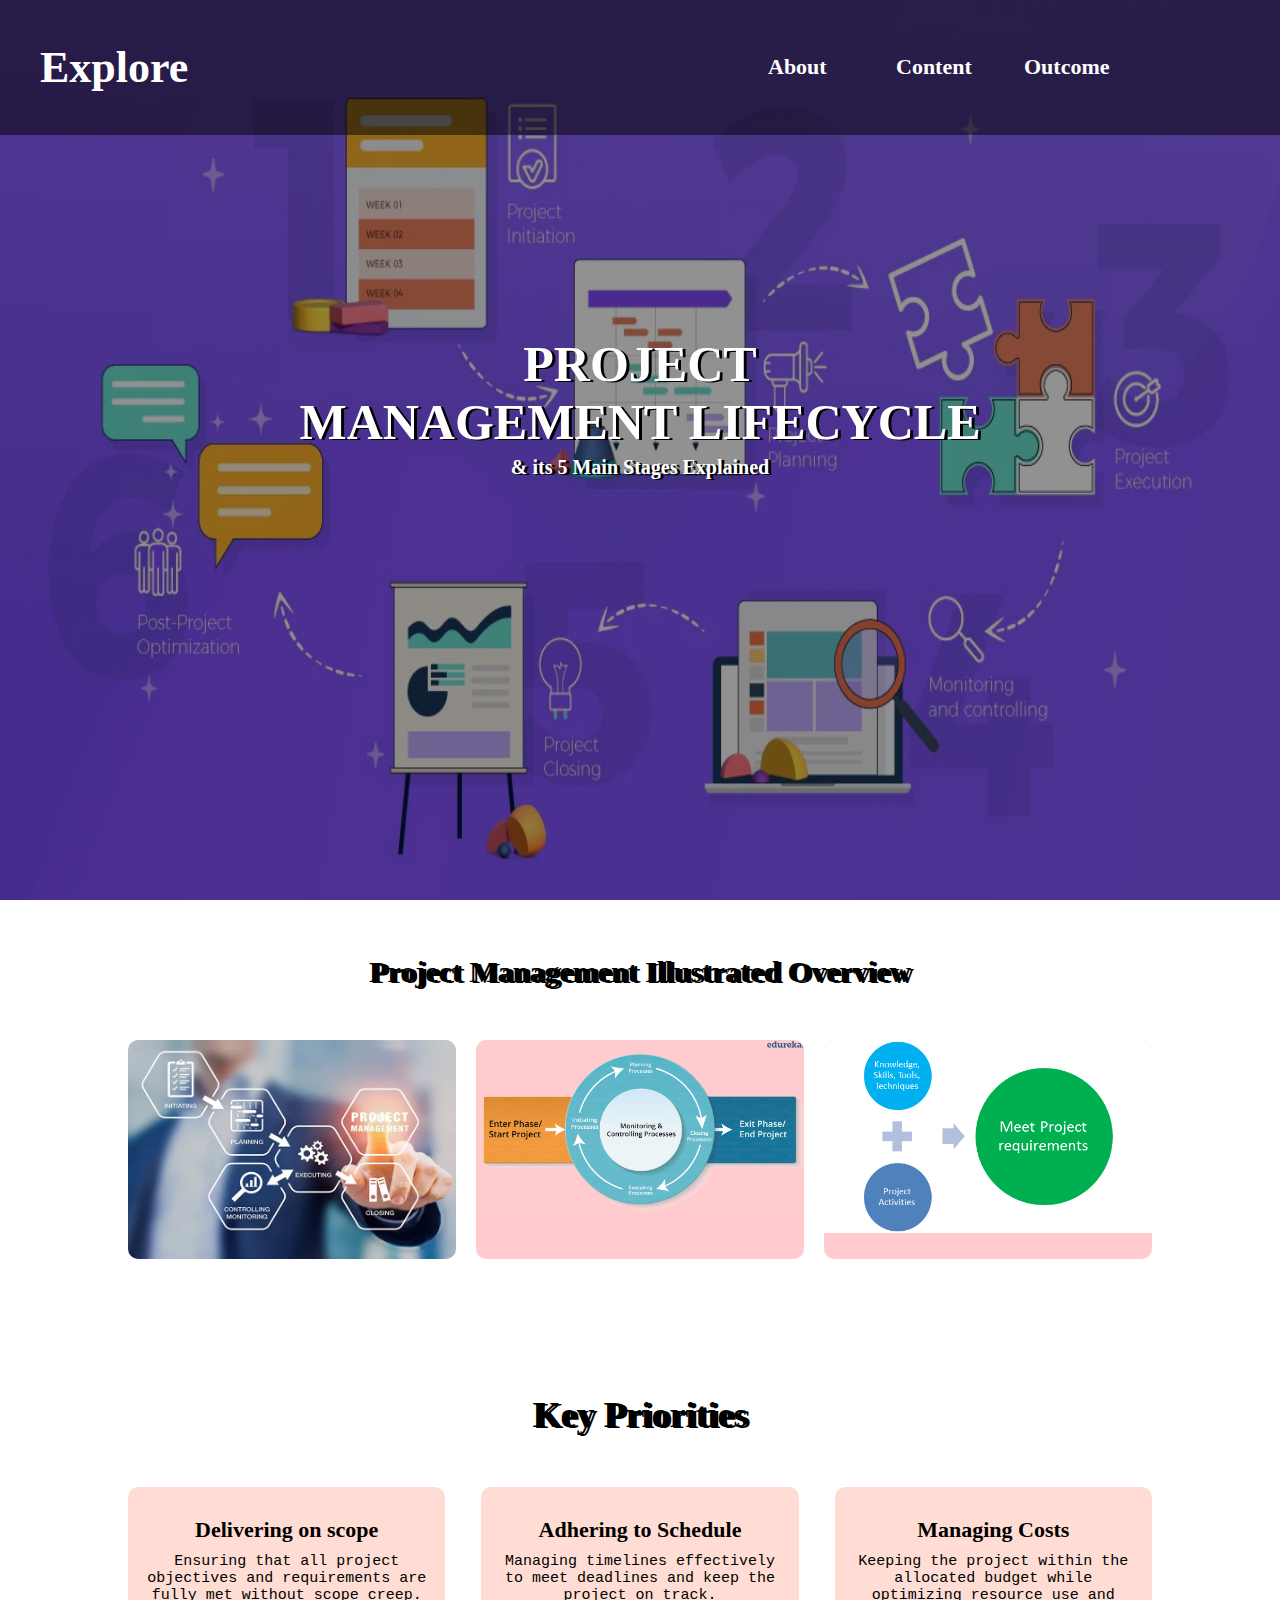
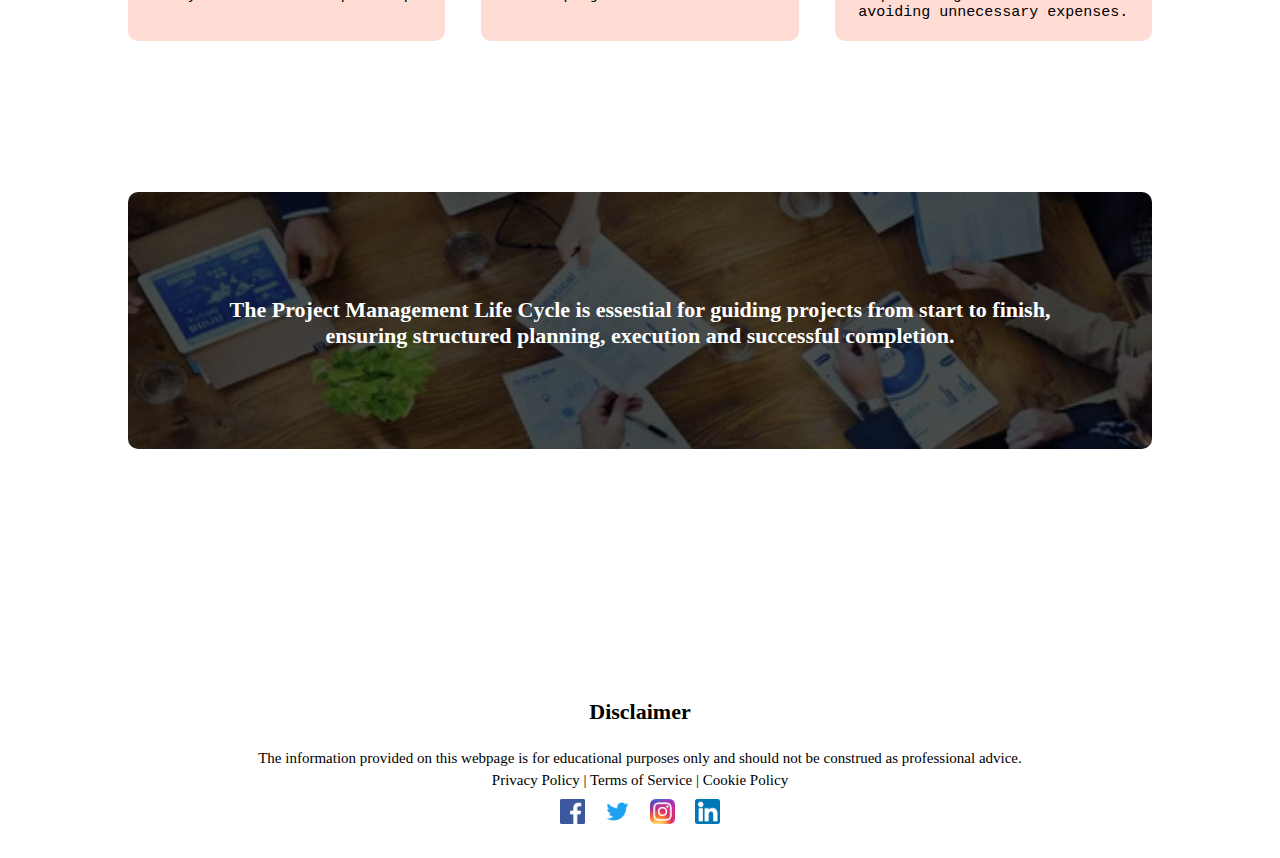
<file: index.html>
<!DOCTYPE html>
<html lang="en">
<head>
    <meta charset="UTF-8">
    <meta name="viewport" content="width=device-width, initial-scale=1.0">
    <title>Project life cycle</title>
    <link rel="stylesheet" href="style.css">
</head>
<body>
    <header class="head">
        <nav>
            <div class="logo">
                <h1>Explore</h1>
            </div>
            <div class="menu">
                <a href="about.html">About</a>
                <a href="content.html">Content</a>
                <a href="outcome.html">Outcome</a>
            </div>
        </nav>
        <main>
            <section>
                <h1>PROJECT <br>MANAGEMENT LIFECYCLE</h1>
                <p>& its 5 Main Stages Explained</p>
            </section>
        </main>
    </header>
    <!------Overview------------>
    <section class="overview">
        <h1>Project Management Illustrated Overview</h1>
        <div class="row">
            <div class="overview-col">
                <img src="images/phases.webp">
                <div class="layer">
                    <h3>Phases of Project Management</h3>
                </div>
            </div>
            <div class="overview-col">
                <img src="images/process-groups.png">
                <div class="layer">
                    <h3>Process Groups</h3>
                </div>
            </div>
            <div class="overview-col">
                <img src="images/projectmeet.webp">
                <div class="layer">
                    <h3>Requirements</h3>
                </div>
            </div>
        </div>
    </section>
    <!-------------Key priorities---------->
    <section class="layout">
        <h1>Key Priorities</h1>
        <div class="row">
            <div class="key-col">
                <h3>Delivering on scope</h3>
                <p>Ensuring that all project objectives and requirements are fully met without scope creep.</p>
            </div> 
            <div class="key-col" >
                <h3>Adhering to Schedule</h3>
                <p>Managing timelines effectively to meet deadlines and keep the project on track.</p>
            </div> 
            <div class="key-col" >
                <h3>Managing Costs</h3>
                <p>Keeping the project within the allocated budget while optimizing resource use and avoiding unnecessary expenses.</p>
            </div>
        </div>
    </section>
    <section class="pmi">
        <h1>The Project Management Life Cycle is essestial for guiding projects from start to finish,<br>ensuring structured planning, execution and successful completion.</h1>
    </section>
    <!-----------footer--------->
    <section class="footer">
        <h1>Disclaimer</h1>
        <div class="footer-content">
            <p>The information provided on this webpage is for educational purposes only and should not be construed as professional advice.</p>
            <p>Privacy Policy | Terms of Service | Cookie Policy</p>
        </div>
            <div class="icons">
                <a href="https://www.facebook.com" target="_blank"><img src="images/Facebook.png" alt="Facebook"></a>
                <a href="https://www.twitter.com" target="_blank"><img src="images/twitter.png" alt="Twitter"></a>
                <a href="https://www.instagram.com" target="_blank"><img src="images/Instagram.webp" alt="Instagram"></a>
                <a href="https://www.linkedin.com" target="_blank"><img src="images/linkedin.png" alt="linkedin"></a>
            </div>
    </section>
</body>
</html>
</file>
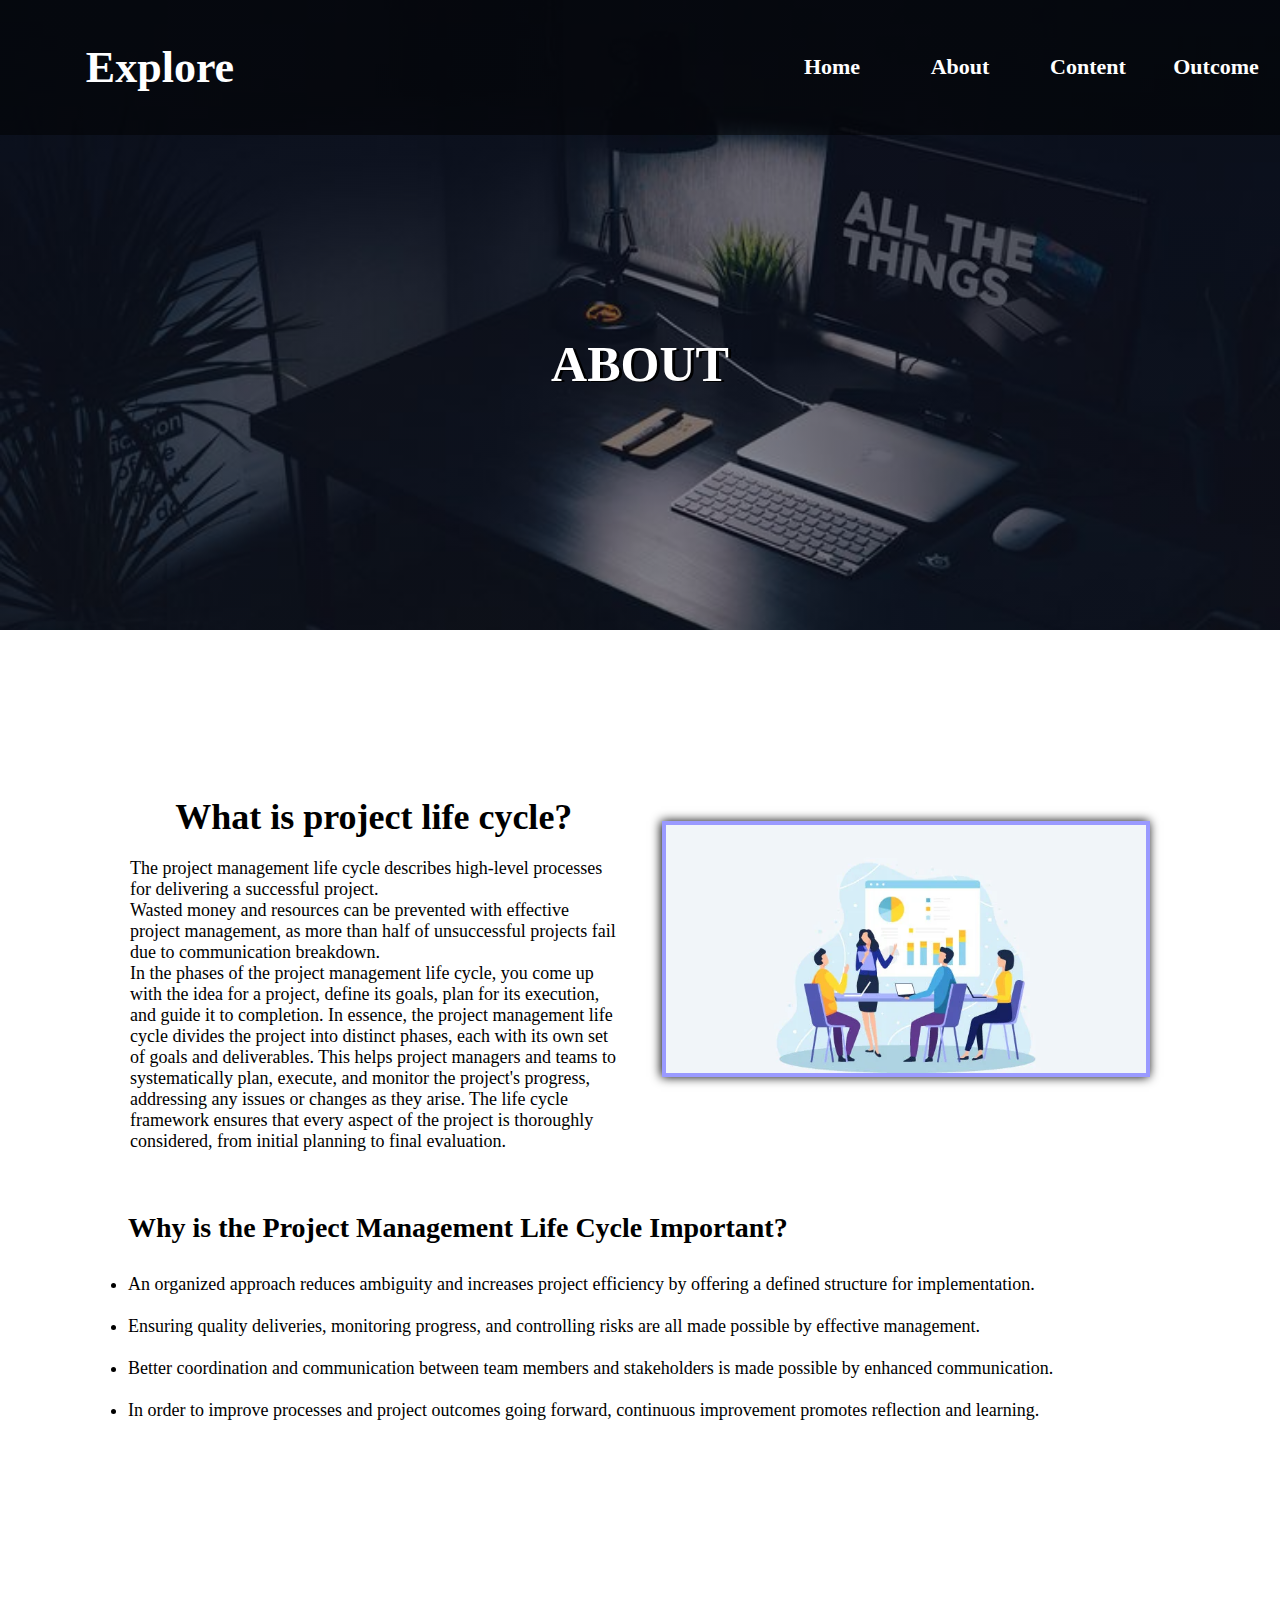
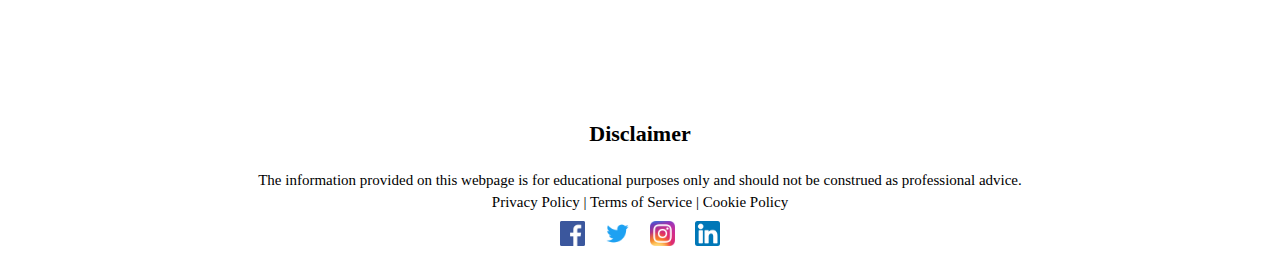
<file: about.html>
<!DOCTYPE html>
<html lang="en">
<head>
    <meta charset="UTF-8">
    <meta name="viewport" content="width=device-width, initial-scale=1.0">
    <title>Project life cycle</title>
    <link rel="stylesheet" href="style.css">
</head>
<body>
    <header class="sub-header">
        <nav>
            <div class="logo">
                <h1>Explore</h1>
            </div>
            <div class="menu">
                <a href="index.html">Home</a>
                <a href="about.html">About</a>
                <a href="content.html">Content</a>
                <a href="outcome.html">Outcome</a>
            </div>
        </nav>
        <main>
            <section>
                <h1>ABOUT</h1>
            </section>
        </main>
    </header>
    <!-------------About content------------>
    <section class="about">
        <div class="row">
            <div class="about-col">
                <h1>What is project life cycle?</h1>
                <p>The project management life cycle describes high-level processes for delivering a successful project.<br>Wasted money and resources can be prevented with effective project management, as more than half of unsuccessful projects fail due to communication breakdown.<br> In the phases of the project management life cycle, you come up with the idea for a project, define its goals, plan for its execution, and guide it to completion.
                    In essence, the project management life cycle divides the project into distinct phases, each with its own set of goals and deliverables. This helps project managers and teams to systematically plan, execute, and monitor the project's progress, addressing any issues or changes as they arise. The life cycle framework ensures that every aspect of the project is thoroughly considered, from initial planning to final evaluation.
                </p>
            </div>
            <div class="about-col">
                <img src="images/projectabout.webp">
            </div>
        </div>
        <div class="importance">
            <h1>Why is the Project Management Life Cycle Important?</h1>
            <ul>
                <li>An organized approach reduces ambiguity and increases project efficiency by offering a defined structure for implementation.</li>
                <br>
                <li>Ensuring quality deliveries, monitoring progress, and controlling risks are all made possible by effective management.</li>
                <br>
                <li>Better coordination and communication between team members and stakeholders is made possible by enhanced communication.</li>
                <br>
                <li>In order to improve processes and project outcomes going forward, continuous improvement promotes reflection and learning.</li>
            </ul>
        </div>
    </section>    
    <!-----------footer--------->
    <section class="footer">
        <h1>Disclaimer</h1>
        <div class="footer-content">
            <p>The information provided on this webpage is for educational purposes only and should not be construed as professional advice.</p>
            <p>Privacy Policy | Terms of Service | Cookie Policy</p>
        </div>
            <div class="icons">
                <a href="https://www.facebook.com" target="_blank"><img src="images/Facebook.png" alt="Facebook"></a>
                <a href="https://www.twitter.com" target="_blank"><img src="images/twitter.png" alt="Twitter"></a>
                <a href="https://www.instagram.com" target="_blank"><img src="images/Instagram.webp" alt="Instagram"></a>
                <a href="https://www.linkedin.com" target="_blank"><img src="images/linkedin.png" alt="linkedin"></a>
            </div>
    </section>
</body>
</html>
</file>
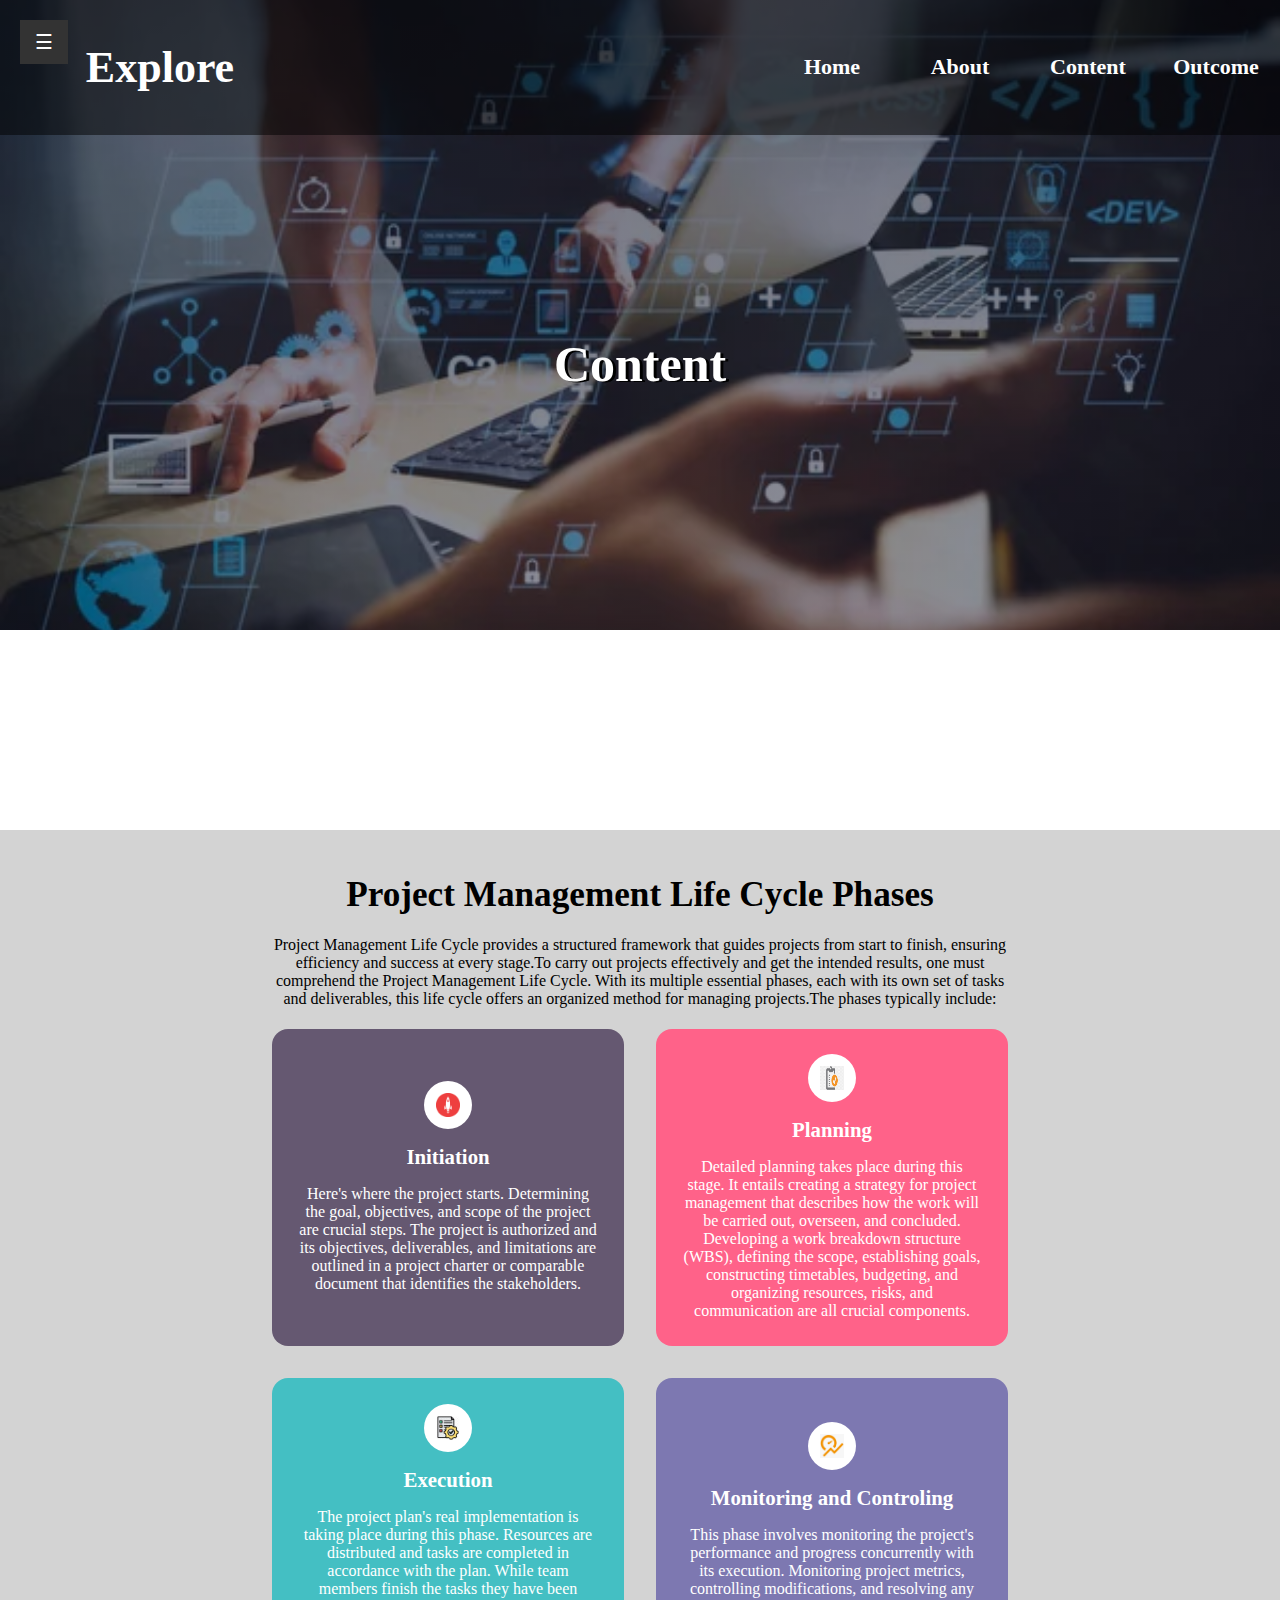
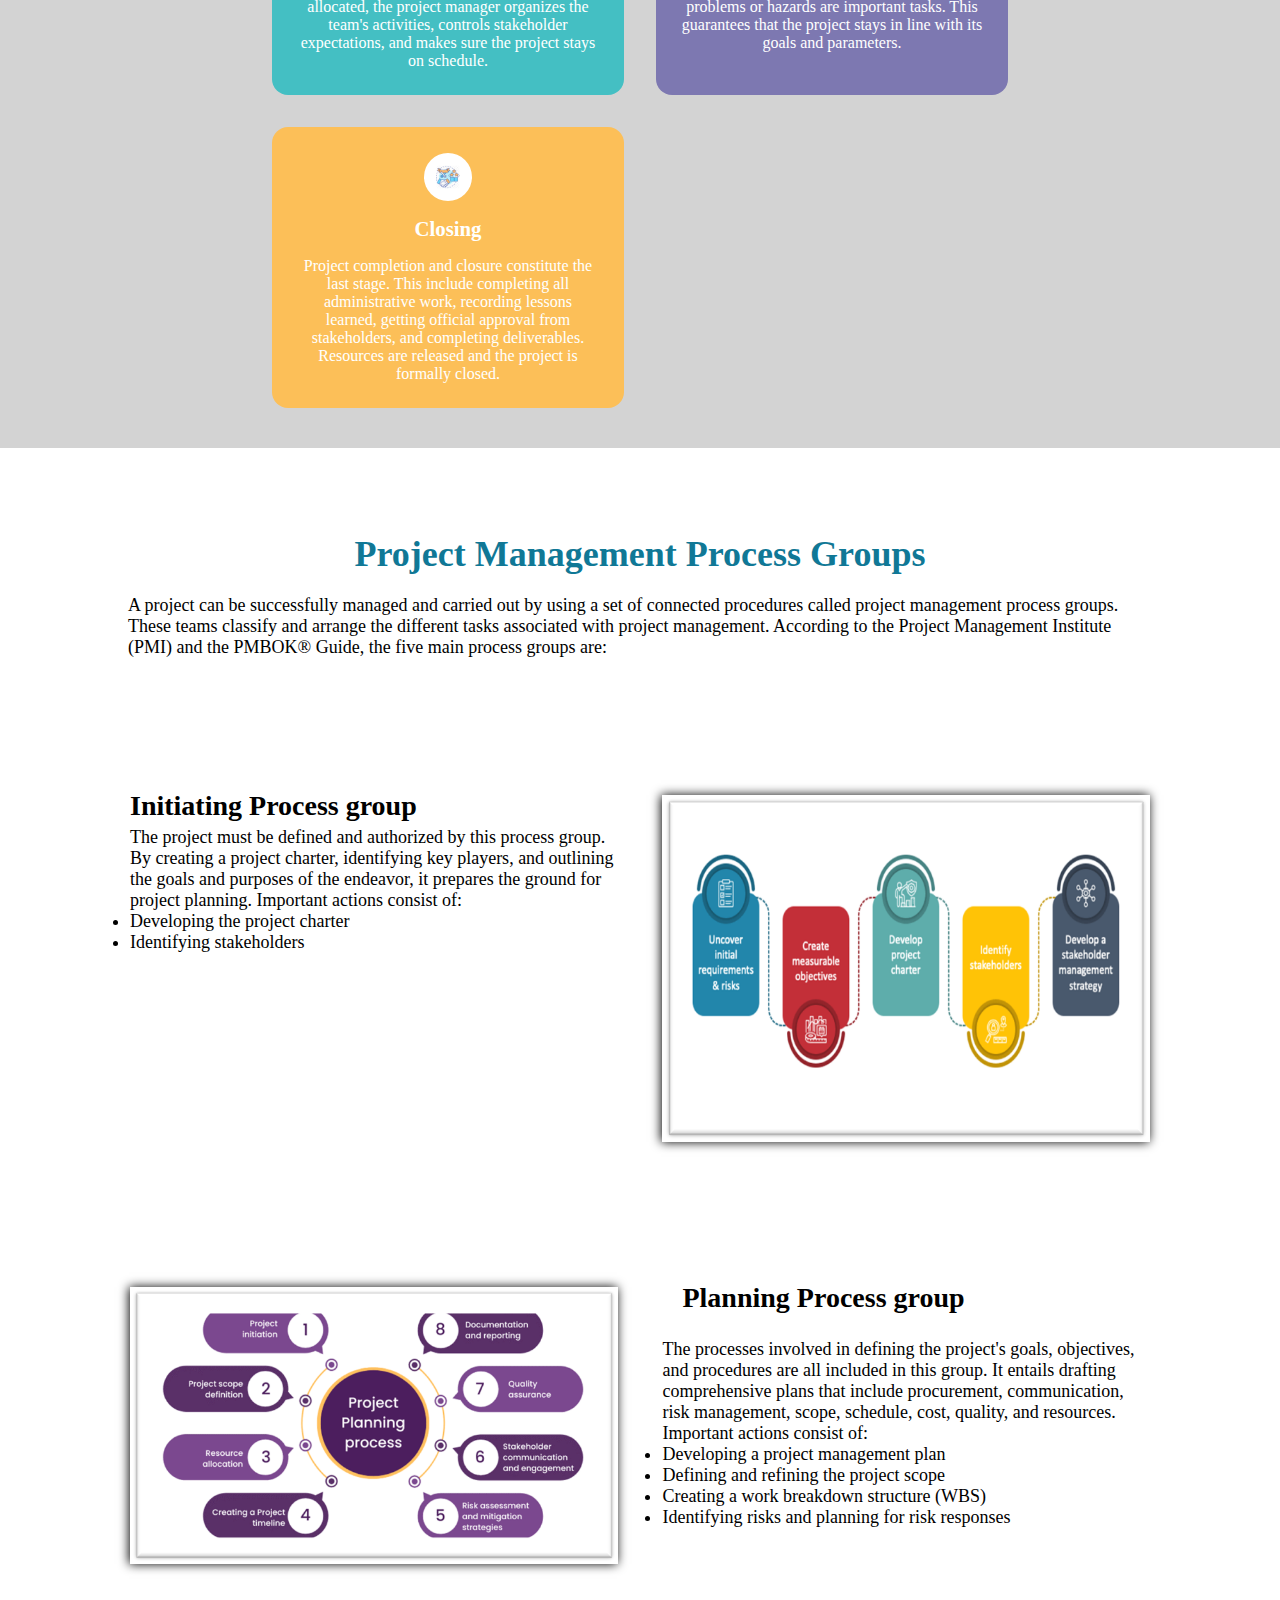
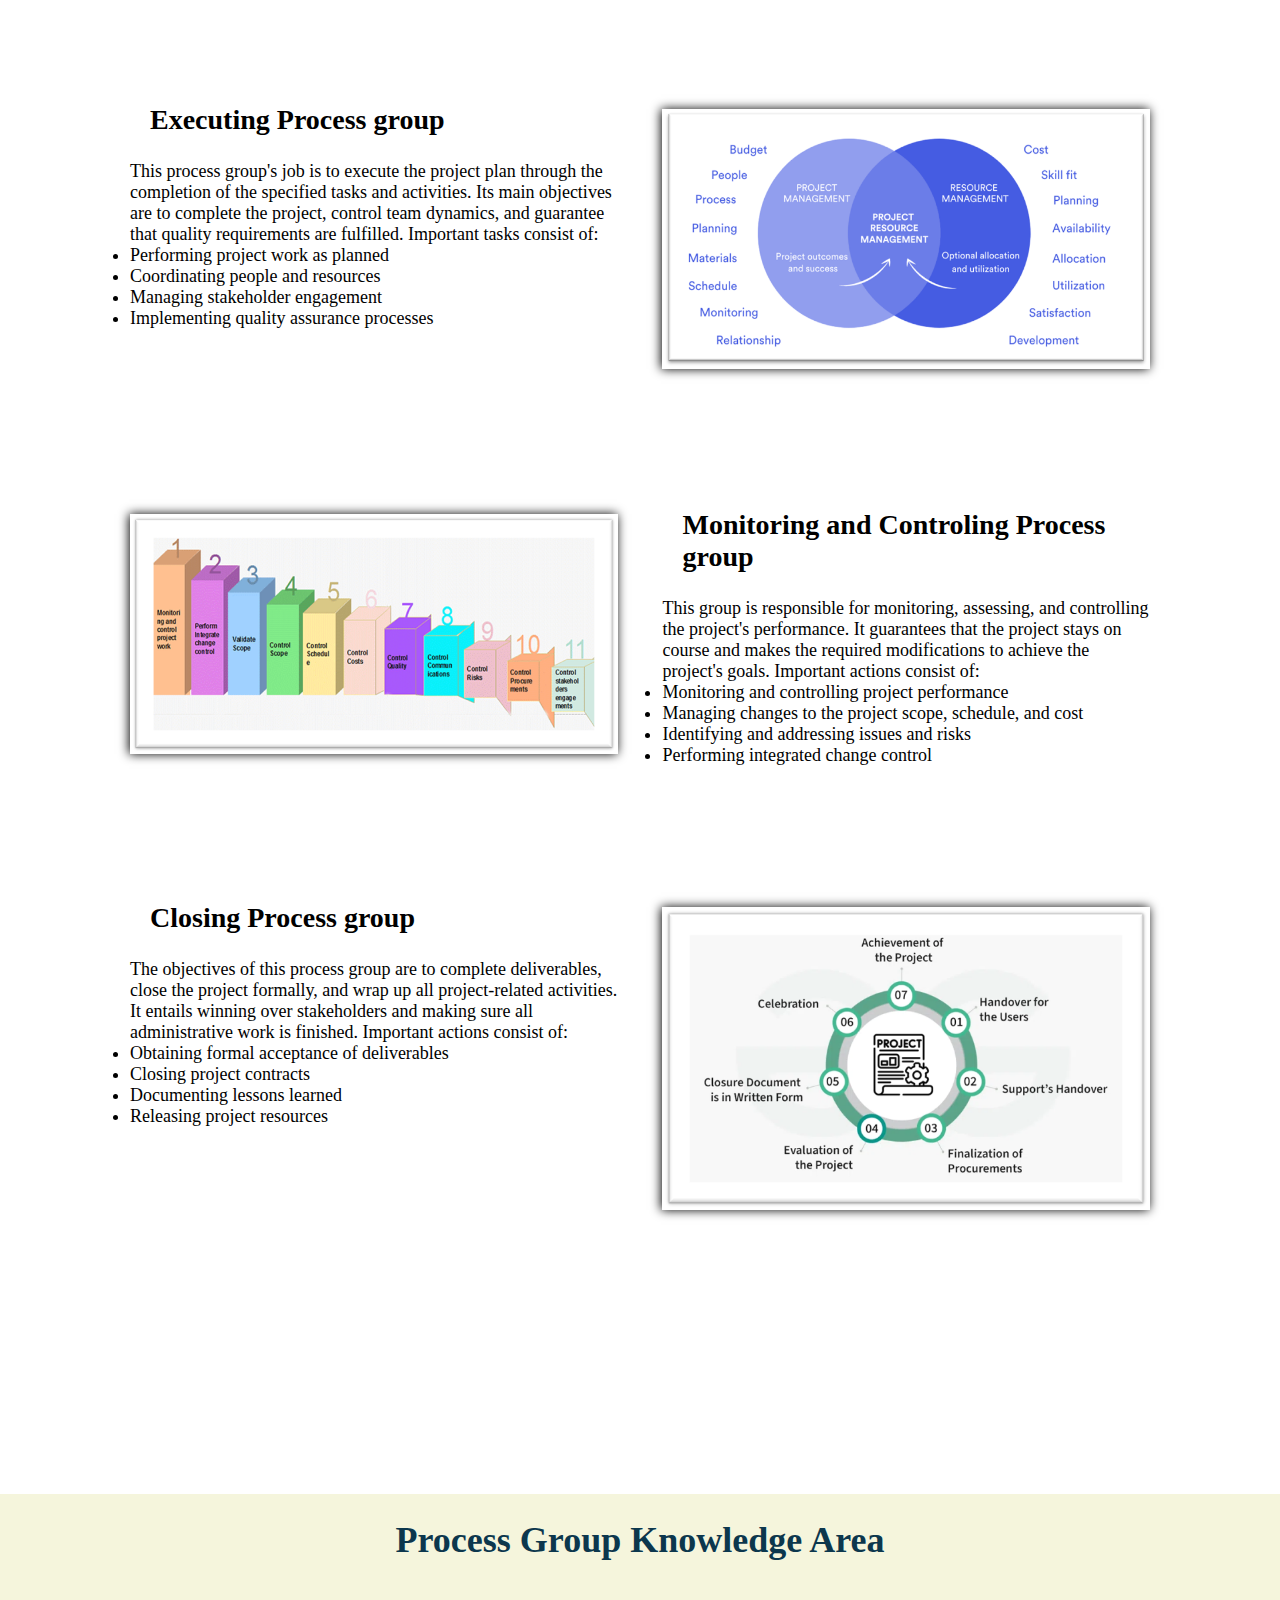
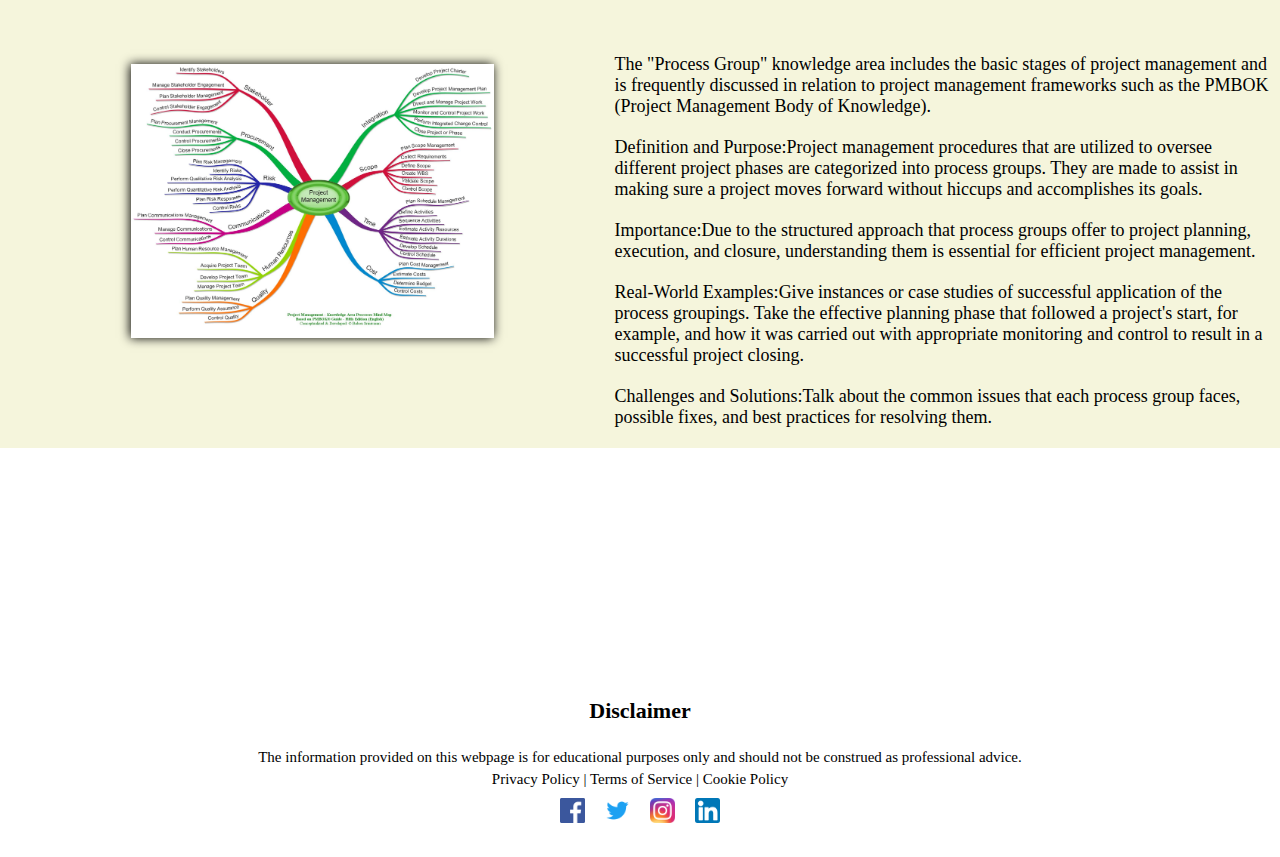
<file: content.html>
<!DOCTYPE html>
<html lang="en">
<head>
    <meta charset="UTF-8">
    <meta name="viewport" content="width=device-width, initial-scale=1.0">
    <title>Project life cycle</title>
    <link rel="stylesheet" href="style.css">
</head>
<body>
    <input type="checkbox" id="sidebar-toggle" hidden>
    <label for="sidebar-toggle" class="open-btn">☰</label>
    <div class="sidebar">
        <ul>
           <li><a href="#phase-about">Phases</a></li>
           <li><a href="#group-about">Process Groups</a></li>
           <li><a href="#knowledge">Knowledge Area</a></li>
        </ul>
     </div>
    <header class="subhead">
        <nav>
            <div class="logo">
                <h1>Explore</h1>
            </div>
            <div class="menu">
                <a href="index.html">Home</a>
                <a href="about.html">About</a>
                <a href="content.html">Content</a>
                <a href="outcome.html">Outcome</a>
            </div>
        </nav>
        <main>
            <section>
                <h1>Content</h1>
            </section>
        </main>
    </header>
    <!------------content--------->
    <section id="phase-about">
        <div class="feature-container">
            <div class="feature-content">
                <div class="main-info">
                    <h1 class="main-title">Project Management Life Cycle Phases</h1>
                    <p class="main-description">Project Management Life Cycle provides a structured framework that guides projects from start to finish, ensuring efficiency and success at every stage.To carry out projects effectively and get the intended results, one must comprehend the Project Management Life Cycle. With its multiple essential phases, each with its own set of tasks and deliverables, this life cycle offers an organized method for managing projects.The phases typically include:</p>
                </div>
                <div class="feature-grid">
                    <!--card 1-->
                    <div class="feature-card">
                        <div class="icon-container">
                            <img class="feature-svg" src="images/initiation1.png"/>
                        </div>
                        <div class="feature-info">
                            <div class="feature-title">
                                Initiation
                            </div>
                            <div class="feature-description">
                                Here's where the project starts. Determining the goal, objectives, and scope of the project are crucial steps. The project is authorized and its objectives, deliverables, and limitations are outlined in a project charter or comparable document that identifies the stakeholders.
                            </div>
                        </div>
                    </div>
                    <!--card 2-->
                    <div class="feature-card">
                        <div class="icon-container">
                            <img class="feature-svg" src="images/plan.png"/>
                        </div>
                        <div class="feature-info">
                            <div class="feature-title">
                                Planning
                            </div>
                            <div class="feature-description">
                                Detailed planning takes place during this stage. It entails creating a strategy for project management that describes how the work will be carried out, overseen, and concluded. Developing a work breakdown structure (WBS), defining the scope, establishing goals, constructing timetables, budgeting, and organizing resources, risks, and communication are all crucial components.
                            </div>
                        </div>
                    </div>
                    <!--card 3-->
                    <div class="feature-card">
                        <div class="icon-container">
                            <img class="feature-svg" src="images/execute.webp"/>
                        </div>
                        <div class="feature-info">
                            <div class="feature-title">
                                Execution
                            </div>
                            <div class="feature-description">
                                The project plan's real implementation is taking place during this phase. Resources are distributed and tasks are completed in accordance with the plan. While team members finish the tasks they have been allocated, the project manager organizes the team's activities, controls stakeholder expectations, and makes sure the project stays on schedule.
                            </div>
                        </div>
                    </div>
                    <!--card 4-->
                    <div class="feature-card">
                        <div class="icon-container">
                            <img class="feature-svg" src="images/monitoring.png"/>
                        </div>
                        <div class="feature-info">
                            <div class="feature-title">
                                Monitoring and Controling
                            </div>
                            <div class="feature-description">
                                This phase involves monitoring the project's performance and progress concurrently with its execution. Monitoring project metrics, controlling modifications, and resolving any problems or hazards are important tasks. This guarantees that the project stays in line with its goals and parameters.
                            </div>
                        </div>
                    </div>
                    <!--card 5-->
                    <div class="feature-card">
                        <div class="icon-container">
                            <img class="feature-svg" src="images/closing.webp"/>
                        </div>
                        <div class="feature-info">
                            <div class="feature-title">
                                Closing
                            </div>
                            <div class="feature-description">
                                Project completion and closure constitute the last stage. This include completing all administrative work, recording lessons learned, getting official approval from stakeholders, and completing deliverables. Resources are released and the project is formally closed.
                            </div>
                        </div>
                    </div>
                </div>
            </div>
        </div>
    </section>
    <!-----process group------->
    <section id="group-about">
        <div class="group-con">
            <h1>Project Management Process Groups</h1>
        <P>A project can be successfully managed and carried out by using a set of connected procedures called project management process groups. These teams classify and arrange the different tasks associated with project management. According to the Project Management Institute (PMI) and the PMBOK® Guide, the five main process groups are:</P>
        </div>
        <div class="row">
            <div class="pg-col1">
                <h1>Initiating Process group</h1>
                <p>The project must be defined and authorized by this process group. By creating a project charter, identifying key players, and outlining the goals and purposes of the endeavor, it prepares the ground for project planning. Important actions consist of:</p>
                <ul>
                    <li>Developing the project charter</li>
                    <li>Identifying stakeholders
                    </li>
                </ul>
            </div>
            <div class="pg-col1">
                <img src="images/image1.png">
            </div>
        </div>
            <div class="row">
                <div class="pg-col2">
                    <img src="images/image2.png">
                </div>
                <div class="pg-col2">
                    <h1>Planning Process group</h1>
                    <p>The processes involved in defining the project's goals, objectives, and procedures are all included in this group. It entails drafting comprehensive plans that include procurement, communication, risk management, scope, schedule, cost, quality, and resources. Important actions consist of:</p>
                    <ul>
                        <li>Developing a project management plan</li>
                        <li>Defining and refining the project scope</li>
                        <li>Creating a work breakdown structure (WBS)</li>
                        <li>Identifying risks and planning for risk responses</li>
                    </ul>
                </div>
            </div>
            <div class="row">
                <div class="pg-col3">
                    <h1>Executing Process group</h1>
                    <p>This process group's job is to execute the project plan through the completion of the specified tasks and activities. Its main objectives are to complete the project, control team dynamics, and guarantee that quality requirements are fulfilled. Important tasks consist of:</p>
                    <ul>
                        <li>Performing project work as planned</li>
                        <li>Coordinating people and resources</li>
                        <li>Managing stakeholder engagement</li>
                        <li>Implementing quality assurance processes</li>
                    </ul>
                </div>
                <div class="pg-col3">
                    <img src="images/image3.png">
                </div>
            </div>
            <div class="row">
                <div class="pg-col4">
                    <img src="images/image4.png">
                </div>
                <div class="pg-col4">
                    <h1>Monitoring and Controling Process group</h1>
                    <p>This group is responsible for monitoring, assessing, and controlling the project's performance. It guarantees that the project stays on course and makes the required modifications to achieve the project's goals. Important actions consist of:</p>
                    <ul>
                        <li>Monitoring and controlling project performance</li>
                        <li>Managing changes to the project scope, schedule, and cost</li>
                        <li>Identifying and addressing issues and risks</li>
                        <li>Performing integrated change control</li>
                    </ul>
                </div>
            </div>
            <div class="row">
                <div class="pg-col5">
                    <h1>Closing Process group</h1>
                    <p>The objectives of this process group are to complete deliverables, close the project formally, and wrap up all project-related activities. It entails winning over stakeholders and making sure all administrative work is finished. Important actions consist of:</p>
                    <ul>
                        <li>Obtaining formal acceptance of deliverables</li>
                        <li>Closing project contracts</li>
                        <li>Documenting lessons learned</li>
                        <li>Releasing project resources</li>
                    </ul>
                </div>
                <div class="pg-col5">
                    <img src="images/image5.png">
                </div>
            </div>
    </section>
    <!-----------knowledge area---------->
    <section id="knowledge">
        <div class="knowledge-heading">
            <h1>Process Group Knowledge Area</h1>
        </div>
        <div class="row">
            <div class="knowledge-area">
                <img src="images/process-maps1.jpg">
            </div>
                <div class="knowledge-area">
                    <div class="knowledge-area">
                        <p>The "Process Group" knowledge area includes the basic stages of project management and is frequently discussed in relation to project management frameworks such as the PMBOK (Project Management Body of Knowledge).</p>
                        
                            <p><b>Definition and Purpose:</b>Project management procedures that are utilized to oversee different project phases are categorized into process groups. They are made to assist in making sure a project moves forward without hiccups and accomplishes its goals.</p>
                            <p><b>Importance:</b>Due to the structured approach that process groups offer to project planning, execution, and closure, understanding them is essential for efficient project management.</p>
                            <p><b>Real-World Examples:</b>Give instances or case studies of successful application of the process groupings. Take the effective planning phase that followed a project's start, for example, and how it was carried out with appropriate monitoring and control to result in a successful project closing.</p>
                            <p><b>Challenges and Solutions:</b>Talk about the common issues that each process group faces, possible fixes, and best practices for resolving them.</p>
                        </div>
                </div>
        </div>
    </section>
    <!-----------footer--------->
    <section class="footer">
        <h1>Disclaimer</h1>
        <div class="footer-content">
            <p>The information provided on this webpage is for educational purposes only and should not be construed as professional advice.</p>
            <p>Privacy Policy | Terms of Service | Cookie Policy</p>
        </div>
            <div class="icons">
                <a href="https://www.facebook.com" target="_blank"><img src="images/Facebook.png" alt="Facebook"></a>
                <a href="https://www.twitter.com" target="_blank"><img src="images/twitter.png" alt="Twitter"></a>
                <a href="https://www.instagram.com" target="_blank"><img src="images/Instagram.webp" alt="Instagram"></a>
                <a href="https://www.linkedin.com" target="_blank"><img src="images/linkedin.png" alt="linkedin"></a>
            </div>
    </section>
</body>
</html>
</file>
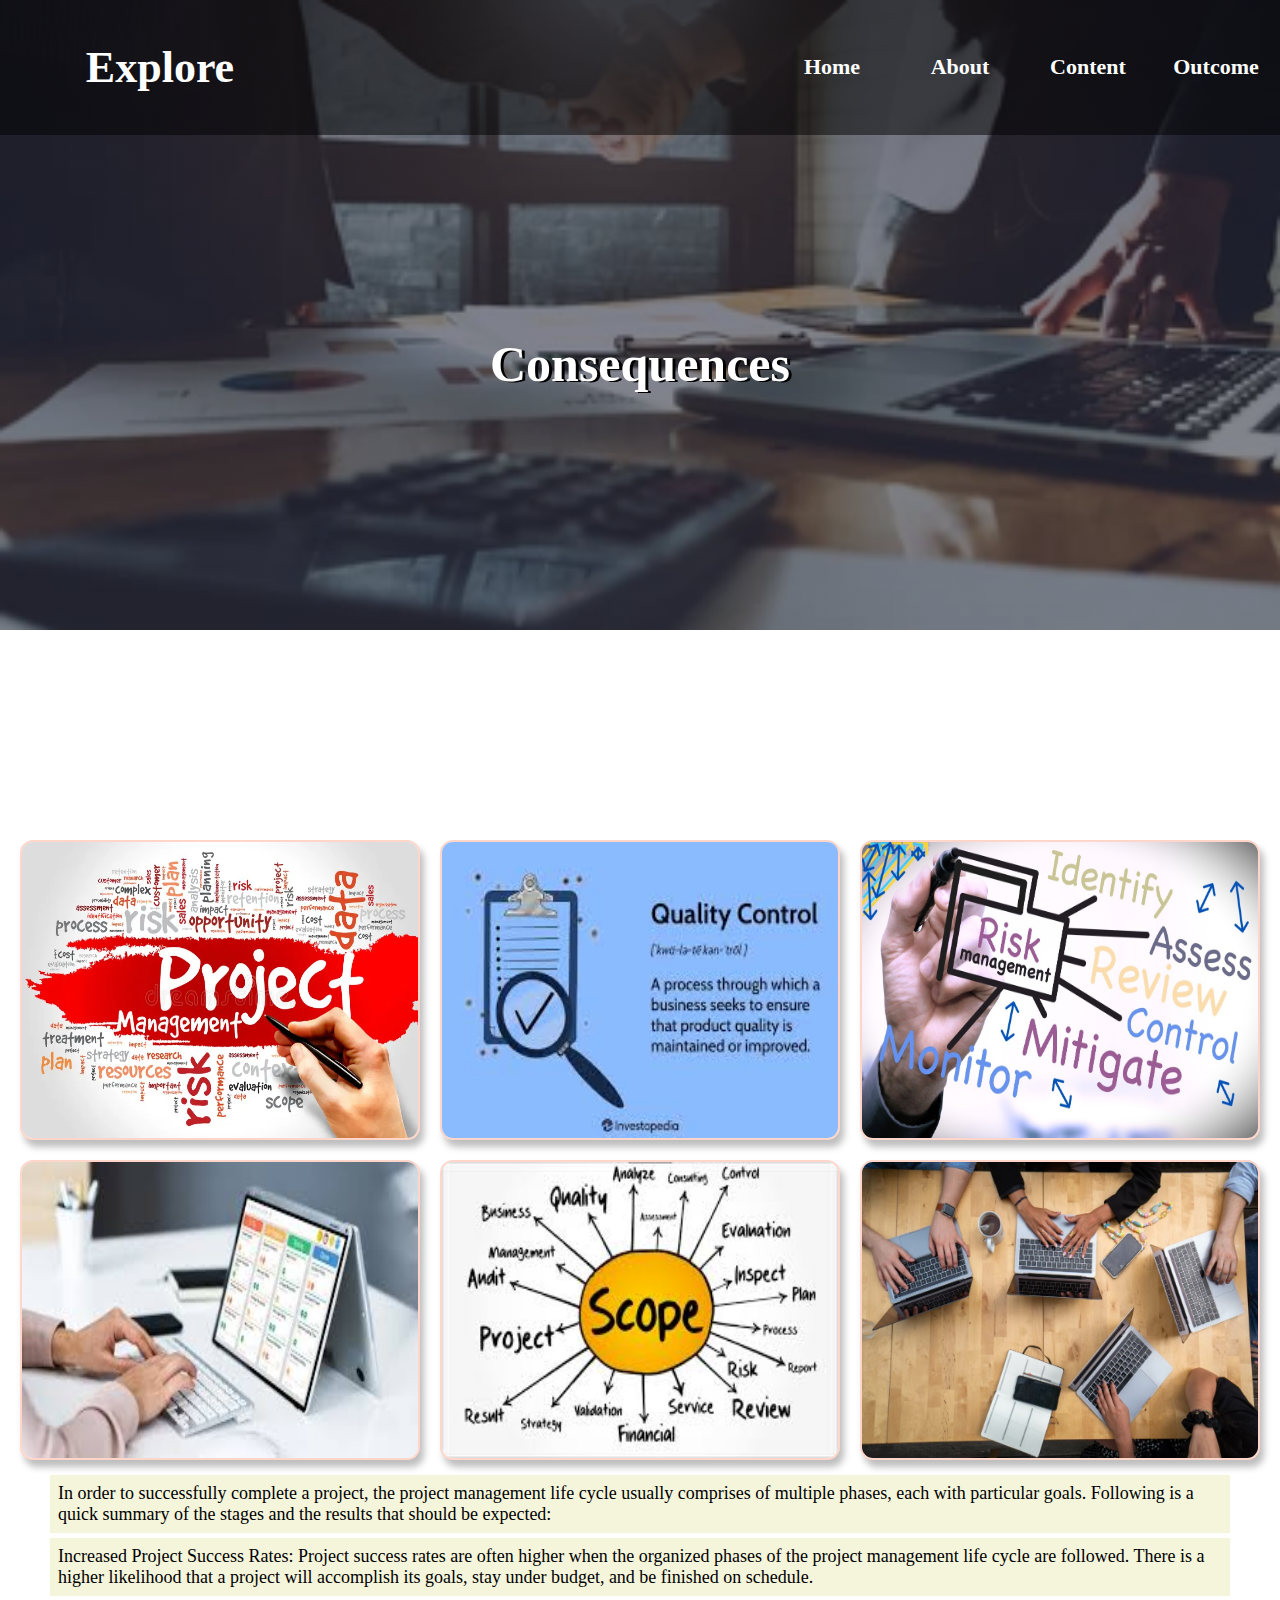
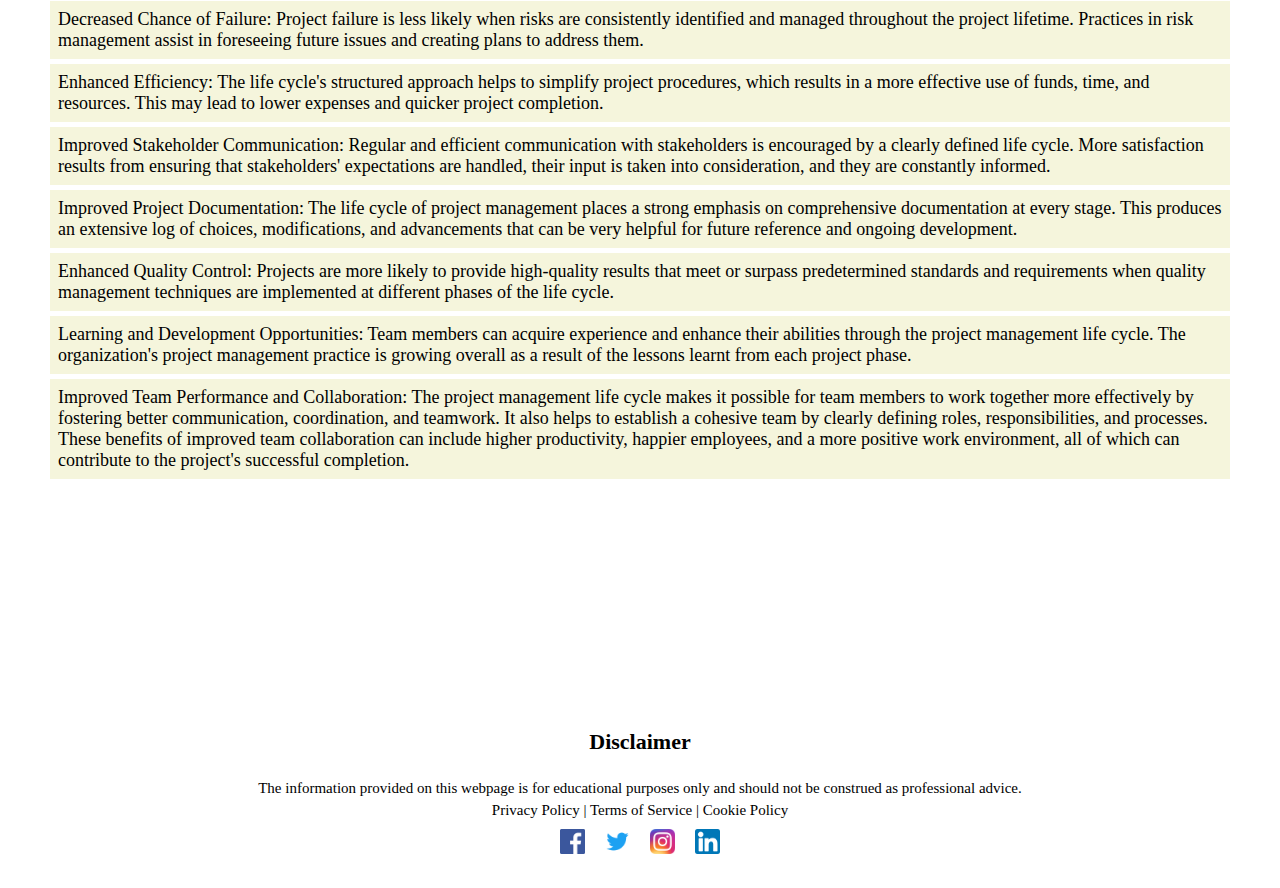
<file: outcome.html>
<!DOCTYPE html>
<html lang="en">
<head>
    <meta charset="UTF-8">
    <meta name="viewport" content="width=device-width, initial-scale=1.0">
    <title>Project life cycle</title>
    <link rel="stylesheet" href="style.css">
</head>
<body>
    <header class="out-header">
        <nav>
            <div class="logo">
                <h1>Explore</h1>
            </div>
            <div class="menu">
                <a href="index.html">Home</a>
                <a href="about.html">About</a>
                <a href="content.html">Content</a>
                <a href="outcome.html">Outcome</a>
            </div>
        </nav>
        <main>
            <section>
                <h1>Consequences</h1>
            </section>
        </main>
    </header>
    <!-----------outcome------->
    <section>
        <div class="outcome">
            <img src="images/out1.webp">
            <img src="images/out2.jpeg">
            <img src="images/out3.jpeg">
            <img src="images/out4.jpeg">
            <img src="images/out5.jpeg">
            <img src="images/out6.jpg">
        </div>
        <div class="outcome-main">
            <p>In order to successfully complete a project, the project management life cycle usually comprises of multiple phases, each with particular goals. Following is a quick summary of the stages and the results that should be expected:</p>
            <p><b>Increased Project Success Rates:</b> Project success rates are often higher when the organized phases of the project management life cycle are followed. There is a higher likelihood that a project will accomplish its goals, stay under budget, and be finished on schedule.</p>
            <p><b>Decreased Chance of Failure:</b> Project failure is less likely when risks are consistently identified and managed throughout the project lifetime. Practices in risk management assist in foreseeing future issues and creating plans to address them.</p>
            <p><b>Enhanced Efficiency:</b> The life cycle's structured approach helps to simplify project procedures, which results in a more effective use of funds, time, and resources. This may lead to lower expenses and quicker project completion.</p>
            <p><b>Improved Stakeholder Communication:</b> Regular and efficient communication with stakeholders is encouraged by a clearly defined life cycle. More satisfaction results from ensuring that stakeholders' expectations are handled, their input is taken into consideration, and they are constantly informed.</p>
            <p><b>Improved Project Documentation:</b> The life cycle of project management places a strong emphasis on comprehensive documentation at every stage. This produces an extensive log of choices, modifications, and advancements that can be very helpful for future reference and ongoing development.</p>
            <p><b>Enhanced Quality Control:</b> Projects are more likely to provide high-quality results that meet or surpass predetermined standards and requirements when quality management techniques are implemented at different phases of the life cycle.</p>
            <p><b>Learning and Development Opportunities:</b> Team members can acquire experience and enhance their abilities through the project management life cycle. The organization's project management practice is growing overall as a result of the lessons learnt from each project phase.</p>
            <p><b>Improved Team Performance and Collaboration:</b> The project management life cycle makes it possible for team members to work together more effectively by fostering better communication, coordination, and teamwork. It also helps to establish a cohesive team by clearly defining roles, responsibilities, and processes. These benefits of improved team collaboration can include higher productivity, happier employees, and a more positive work environment, all of which can contribute to the project's successful completion.</p>
        </div>
    </section>
    <!-----------footer--------->
    <section class="footer">
        <h1>Disclaimer</h1>
        <div class="footer-content">
            <p>The information provided on this webpage is for educational purposes only and should not be construed as professional advice.</p>
            <p>Privacy Policy | Terms of Service | Cookie Policy</p>
        </div>
            <div class="icons">
                <a href="https://www.facebook.com" target="_blank"><img src="images/Facebook.png" alt="Facebook"></a>
                <a href="https://www.twitter.com" target="_blank"><img src="images/twitter.png" alt="Twitter"></a>
                <a href="https://www.instagram.com" target="_blank"><img src="images/Instagram.webp" alt="Instagram"></a>
                <a href="https://www.linkedin.com" target="_blank"><img src="images/linkedin.png" alt="linkedin"></a>
            </div>
    </section>
</body>
</html>
</file>
<file: style.css>
*{
    margin: 0;
    padding: 0;
    font-family: 'Poppins' sans-serif;
    box-sizing: border-box;
}
.head{
    width: 100%;
    height: 100vh;
    background-image: linear-gradient(rgba(1, 0, 2, 0.43),rgba(1, 0, 2, 0.43)), url("images/bgtemplate.webp");
    background-repeat: no-repeat;
    background-size: 100% 100%;
}
nav{
    width: 100%;
    height: 15vh;
    background-color: rgba(0,0,0,0.5);
    display: flex;
    justify-content: space-between;
    align-items: center;
}
nav .logo{
    width: 25%;
    color:#fff;
    font-size: 22px;
    font-weight: bold;
    padding: 40px;
}
nav .menu{
    width: 40%;
    font-weight: bold;
    display: flex;
}
nav .menu a{
    width: 25%;
    color: #fff;
    font-size: 22px;
    text-decoration: none;
}
 nav .menu a::after{
    content: '';
    width: 0px;
    height: 2px;
    background: #f44336;
    display: block;
    margin: auto;
    transition: 0.5s;
}
nav .menu a:hover::after{
    width: 100%;

}
section{
    color: #fff;
    margin-top: 200px;
    text-align: center;
    font-weight: bold;
}
section h1{
    font-size: 50px;
    margin-top: 5px;
    text-shadow: 3px 1px black;
}
section p{
    font-size: 20px;
    margin-top: 5px;
    text-shadow: 3px 1px black;
}
/*-----------Overview--------*/
.overview{
    width: 80%;
    margin: auto;
    text-align: center;
    padding-top: 50px;
}
.overview h1{
    font-family: Cambria, Cochin, Georgia, Times, 'Times New Roman', serif;
    font-weight: bold;
    font-size: 30px;
    color: black;
}
.overview-col{
    flex-basis: 32%;
    border-radius: 10px;
    margin-bottom: 30px;
    position: relative;
    overflow: hidden;
    background-color: rgba(255, 192, 197, 0.827);
}
.overview-col img{
    width: 100%;
    display: block;
}
.layer{
    background:transparent;
    height: 100%;
    width: 100%;
    position: absolute;
    top: 0;
    left: 0;
    transition: 0.5s;
}
.layer:hover{
    background: rgba(0, 0, 170, 0.396);
}
.layer h3{
    width: 100%;
    font-weight: 600;
    color:#fff;
    font-size: 26px;
    bottom: 0;
    left: 50%;
    transform: translateX(-50%);
    position: absolute;
    opacity: 0;
    transition: 0.5s;
}
.layer:hover h3{
    bottom: 49%;
    opacity: 1;
}
/*--------key priorities------*/
.layout{
    width: 80%;
    margin: auto;
    text-align: center;
    padding-top: 100px;
}
.layout h1{
    color: black;
    font-size: 36px;
    font-weight: 600;
}
.row{
    margin-top: 5%;
    display: flex;
    justify-content: space-between;
}
.key-col{
    flex-basis: 31%;
    background-color: #ffddd4;
    border-radius: 10px;
    margin-bottom: 5%;
    font-family: Georgia, 'Times New Roman', Times, serif;
    padding: 20px 12px;
    box-sizing: border-box;
    transition: 0.5s;
}
.key-col h3{
    font-size: 22px;
    font-weight: bold;
    color: black;
    margin: 10px 0;
}
.key-col p{
    font-size: 15px;
    font-family: 'Courier New', Courier, monospace;
    font-weight: 400;
    color: black;
    text-shadow: none;
}
.key-col:hover{
    box-shadow: 0 0 20px 0px rgba(0,0,0,0.5);
}
/*----------pmi-----------*/
.pmi{
    margin: 100px auto;
    width: 80%;
    background-image:linear-gradient(rgba(0,0,0,0.7),rgba(0,0,0,0.7)),url(images/pmi.webp) ;
    background-position: center;
    background-size: cover;
    border-radius: 10px;
    text-align: center;
    padding: 100px 0;
}
.pmi h1{
    font-size: 22px;
    font-weight: 600;
    color: #fff;
    text-shadow: none;
}
.footer{
    width: 100%;
    text-align: center;
    padding: 30px 0;
}
.footer h1{
    margin-bottom: 25px;
    margin-top: 20px;
    font-size: 22px;
    font-weight: 600;
    color: black;
    text-shadow: none;
}
.footer-content p{
    font-size: 15px;
    font-weight: 300;
    text-shadow: none;
    color: black;
}
.icons{
    display: flex;
    justify-content: center;
    margin-top: 10px;
}
.icons a img{
    width: 25px;
    height: 25px;
    margin: 0 10px;
    transition: transform 0.3s ease-in-out;
}
.icons a img:hover{
    transform: scale(1.2);
}
/*----------About page-------*/
.sub-header{
    height: 70vh;
    width: 100%;
    background-image: linear-gradient(rgba(4, 9, 30, 0.559),rgba(4, 9, 30, 0.453)),url(images/aboutpage.jpg);
    background-position: center;
    background-size: cover;
    text-align: center;
    color: #fff;
}
.about{
    width: 80%;
    margin: auto;
    padding-top: 80px;
    padding-bottom: 50px;
}
.about-col{
    flex-basis: 48%;
    padding: 30px 2px;
}
.about-col img{
    width: 100%;
    margin-top: 30px;
    box-shadow: -1px 0 10px #000000;
    border: 4px solid rgba(0, 0, 255, 0.396);
}
.about-col h1{
    padding-top: 0;
    font-size: 36px ;
    font-weight: 600;
    color: black;
    text-shadow: none;
}
.about-col p{
    padding: 15px 0 25px;
    color: black;
    font-size: 18px;
    font-weight: 200;
    text-shadow: none;
    text-align: left;
}
.importance h1{
    color: #000000;
    font-size: 28px;
    font-weight: 600;
    text-align: left;
    text-shadow: none;
}
.importance ul{
    color: #000000;
    margin-top: 30px;
    font-size: 18px;
    font-weight: 200;
    text-align: left;
    text-shadow: none;
}
/*---------------content--------*/
.subhead{
    height: 70vh;
    width: 100%;
    background-image: linear-gradient(rgba(4, 9, 30, 0.559),rgba(4, 9, 30, 0.453)),url(images/content.jpg);
    background-position: center;
    background-size: cover;
    text-align: center;
    color: #fff;
}
.feature-container{
    background-color: lightgray;
    padding: 2.5rem 0;
    text-align: center;
    margin-top: 20px;
}
.feature-content{
    max-width: 800px;
    margin: 0 auto;
    padding: 0 2rem;
}
.main-info{
    display: flex;
    flex-direction: column;
    gap: 1rem;
}
.main-title{
    font-size: 2.2rem;
    font-weight: bold;
    color: #000000;
    text-shadow: none;
}
.main-description{
    font-size: 1rem;
    font-weight: 200;
    color: #000000;
    text-shadow: none;
}
.feature-grid{
    display: grid;
    grid-gap: 2rem;
    grid-template-columns: repeat(2,1fr);
    margin-top: 1.3rem;
}
.feature-card{
    display: flex;
    flex-direction: column;
    justify-content: center;
    align-items: center;
    padding: 1.6rem;
    border-radius: 1rem;
    gap: 1rem;
}
.feature-info{
    display: flex;
    flex-direction: column;
    gap: 1rem;
}
.icon-container{
    background-color: #fff;
    height: 3rem;
    width: 3rem;
    border-radius: 50%;
    display: flex;
    justify-content: center;
    align-items: center;
}
.feature-svg{
    width: 1.5rem;
    height: 1.5rem;
}
.feature-title{
    color: #fff;
    font-weight: bold;
    font-size: 1.3rem;
}
.feature-description{
    color: #fff;
    font-weight: 200;
}
.feature-card:nth-child(1){
    background-color: rgb(101, 88, 113);
}
.feature-card:nth-child(2){
    background-color: #FF6289;
}
.feature-card:nth-child(3){
    background-color: #44bfc3;
}
.feature-card:nth-child(4){
    background-color: #7d78b1;
}
.feature-card:nth-child(5){
    background-color: #fcbf58;
}
#group-about{
    width: 80%;
    margin: auto;
    padding-top: 80px;
    padding-bottom: 50px;
}
.group-con h1{
    padding-top: 0;
    font-size: 36px ;
    font-weight: 600;
    color: #107896;
    text-shadow: none;
}
.group-con p{
    padding: 15px 0 25px;
    color: black;
    font-size: 18px;
    font-weight: 200;
    text-shadow: none;
    text-align: left;
}
.pg-col1{
    flex-basis: 48%;
    padding: 30px 2px;
}
.pg-col1 h1{
    font-size: 28px;
    font-weight: bold;
    color: #000000;
    text-shadow: none;
    text-align: left;
    padding-top: 20px;
}
.pg-col1 p{
    font-size: 18px;
    font-weight: 200;
    color: #000000;
    text-shadow: none;
    text-align: left;
}
.pg-col1 ul{
    font-size: 18px;
    font-weight: 200;
    color: #000000;
    text-shadow: none;
    text-align: left;
}
.pg-col1 img{
    width: 100%;
    margin-top: 30px;
    box-shadow: -1px 0 10px #000000;
}
.pg-col2 img{
    width: 100%;
    margin-top: 30px;
    box-shadow: -1px 0 10px #000000;
}
.pg-col2{
    flex-basis: 48%;
    padding: 30px 2px;
}
.pg-col2 h1{
    font-size: 28px;
    font-weight: bold;
    color: #000000;
    text-shadow: none;
    text-align: left;
    padding: 20px;
}
.pg-col2 p{
    font-size: 18px;
    font-weight: 200;
    color: #000000;
    text-shadow: none;
    text-align: left;
}
.pg-col2 ul{
    font-size: 18px;
    font-weight: 200;
    color: #000000;
    text-shadow: none;
    text-align: left;
}
.pg-col3{
    flex-basis: 48%;
    padding: 30px 2px;
}
.pg-col3 img{
    width: 100%;
    margin-top: 30px;
    box-shadow: -1px 0 10px #000000;
}
.pg-col3 h1{
    font-size: 28px;
    font-weight: bold;
    color: #000000;
    text-shadow: none;
    text-align: left;
    padding: 20px;
}
.pg-col3 p{
    font-size: 18px;
    font-weight: 200;
    color: #000000;
    text-shadow: none;
    text-align: left;
}
.pg-col3 ul{
    font-size: 18px;
    font-weight: 200;
    color: #000000;
    text-shadow: none;
    text-align: left;
}
.pg-col4 img{
    width: 100%;
    margin-top: 30px;
    box-shadow: -1px 0 10px #000000;
}
.pg-col4{
    flex-basis: 48%;
    padding: 30px 2px;
}
.pg-col4 h1{
    font-size: 28px;
    font-weight: bold;
    color: #000000;
    text-shadow: none;
    text-align: left;
    padding: 20px;
}
.pg-col4 p{
    font-size: 18px;
    font-weight: 200;
    color: #000000;
    text-shadow: none;
    text-align: left;
}
.pg-col4 ul{
    font-size: 18px;
    font-weight: 200;
    color: #000000;
    text-shadow: none;
    text-align: left;
}
.pg-col5{
    flex-basis: 48%;
    padding: 30px 2px;
}
.pg-col5 img{
    width: 100%;
    margin-top: 30px;
    box-shadow: -1px 0 10px #000000;
}
.pg-col5 h1{
    font-size: 28px;
    font-weight: bold;
    color: #000000;
    text-shadow: none;
    text-align: left;
    padding: 20px;
}
.pg-col5 p{
    font-size: 18px;
    font-weight: 200;
    color: #000000;
    text-shadow: none;
    text-align: left;
}
.pg-col5 ul{
    font-size: 18px;
    font-weight: 200;
    color: #000000;
    text-shadow: none;
    text-align:left;
}
#knowledge{
    background-color: beige;
    padding: 20px 10px;
}
.knowledge-heading h1{
    font-size: 36px;
    font-weight: bold;
    color: #0C374D;
    text-shadow: none;
    padding-bottom: 10px;
}
.knowledge-area p{
    color: black;
    font-size: 18px;
    font-weight: 200;
    text-shadow: none;
    text-align: left;
    margin-top: 20px;
}
.knowledge-area img{
    width: 60%;
    margin-top: 30px;
    box-shadow: -1px 0 10px #000000;
}
#sidebar-toggle{
    display: none;
}
.sidebar {
    height: 100vh; /* Full height */
    width: 130px; /* Set the width of the sidebar */
    position: fixed; /* Fixed sidebar */
    top: 0;
    left: -130px;
    transition: left 0.3s ease;
    z-index: 1000;
    padding-top: 60px;
}



.sidebar ul {
    list-style-type: none;
    padding: 0;
}

.sidebar ul li {
    margin: 15px 0;
}

.sidebar ul li a {
    font-size: 18px;
    color: black;
    text-decoration: none;
    display: block;
    padding: 15px 25px;
    transition: 0.3s;
}
.sidebar ul li a:hover {
    background-color: #575757;
}
.open-btn{
    font-size: 20px;
    cursor: pointer;
    background-color: #333;
    color: white;
    padding: 10px 15px;
    border: none;
    transition: 0.3s;
    position: fixed;
    top: 20px;
    left: 20px;
    z-index: 1100;
}
#sidebar-toggle:checked ~ .sidebar{
    left: 0;
}
.out-header{
    height: 70vh;
    width: 100%;
    background-image: linear-gradient(rgba(4, 9, 30, 0.559),rgba(4, 9, 30, 0.453)),url(images/feedback.png);
    background-position: center;
    background-size: cover;
    text-align: center;
    color: #fff;
}
.outcome{
    display: flex;
    justify-content: center;
    align-items: center;
    flex-wrap: wrap;
}
.outcome img{
    width: 400px;
    height: 300px;
    border: 2px solid #ff3d0036;
    border-radius: 13px;
    box-shadow: 4px 7px 7px 0px #00000042;
    cursor: pointer;
    margin: 10px;
    transition: 400ms;
}
.outcome img:hover{
    filter: grayscale(1);
    transform: scale(1.03);
}
.outcome-main p{
    font-size: 18px;
    font-weight: 200;
    background-color: beige;
    color: #000000;
    text-shadow: none;
    text-align: left;
    padding: 0.5rem;
    margin-left: 50px;
    margin-right: 50px;
}
/*for mobile compatibility*/

@media screen and (max-width: 768px) {
    /* Keep navbar layout same but adjust padding and font for readability */
    nav {
        height: auto;
        padding: 10px 20px;
    }

    nav .logo {
        font-size: 22px;
    }

    nav .menu a {
        padding: 10px 12px;
        font-size: 16px;
    }

    /* Adjust spacing for sections */
    section {
        margin-top: 90px;
    }

    .row {
        flex-direction: column;
    }

    .overview-col,
    .key-col,
    .about-col,
    .pg-col1,
    .pg-col2,
    .pg-col3,
    .pg-col4,
    .pg-col5 {
        flex-basis: 100%;
        padding: 15px 0;
    }

    .feature-grid {
        grid-template-columns: 1fr;
    }

    .feature-container {
        padding: 1.5rem 1rem;
    }

    .main-title {
        font-size: 1.5rem;
    }

    .main-description {
        font-size: 0.95rem;
    }

    .sub-header,
    .subhead {
        height: 40vh;
    }

    .about-col img,
    .pg-col1 img,
    .pg-col2 img,
    .pg-col3 img,
    .pg-col4 img,
    .pg-col5 img {
        margin-top: 20px;
    }

    .overview,
    .layout,
    .pmi,
    .about,
    #group-about {
        width: 90%;
        padding-top: 40px;
    }

    .pmi {
        padding: 60px 0;
    }

    .feature-card {
        padding: 1rem;
    }

    .footer {
        padding: 20px 0;
    }

    .footer h1 {
        font-size: 18px;
    }

    .footer-content p {
        font-size: 14px;
    }

    .icons a img {
        width: 22px;
        height: 22px;
        margin: 0 8px;
    }
}

/*sidebar toggle*/

@media (max-width: 768px) {
    /* Sidebar hidden by default */
    .sidebar {
      width: 250px;
      position: fixed;
      height: 100%;
      background: inherit;
      left: -250px;
      top: 0;
      transition: left 0.3s ease;
      z-index: 1000;
      padding-top: 60px;
    }
  
    /* Show sidebar when checkbox is checked */
    #sidebar-toggle:checked + .open-btn + .sidebar {
      left: 0;
    }
  
    /* Hamburger icon */
    .open-btn {
      display: block;
      position: fixed;
      top: 10px;
      left: 10px;
      font-size: 24px;
      color: inherit;
      background: transparent;
      padding: 8px 12px;
      z-index: 1100;
      cursor: pointer;
    }
  
    /* Push content when sidebar opens */
    #sidebar-toggle:checked ~ .content {
      margin-left: 250px;
      transition: margin-left 0.3s ease;
    }
  
    /* Default content style on mobile */
    .content {
      margin-left: 0;
      padding: 20px;
      transition: margin-left 0.3s ease;
    }
  .out-header{
    background-position: center top;  /* Focus on the top part */
    background-size: cover;
    background-repeat: no-repeat;
    height: 50vh; /* Or set a fixed height like 300px */
    overflow: hidden;
  }
}
</file>
